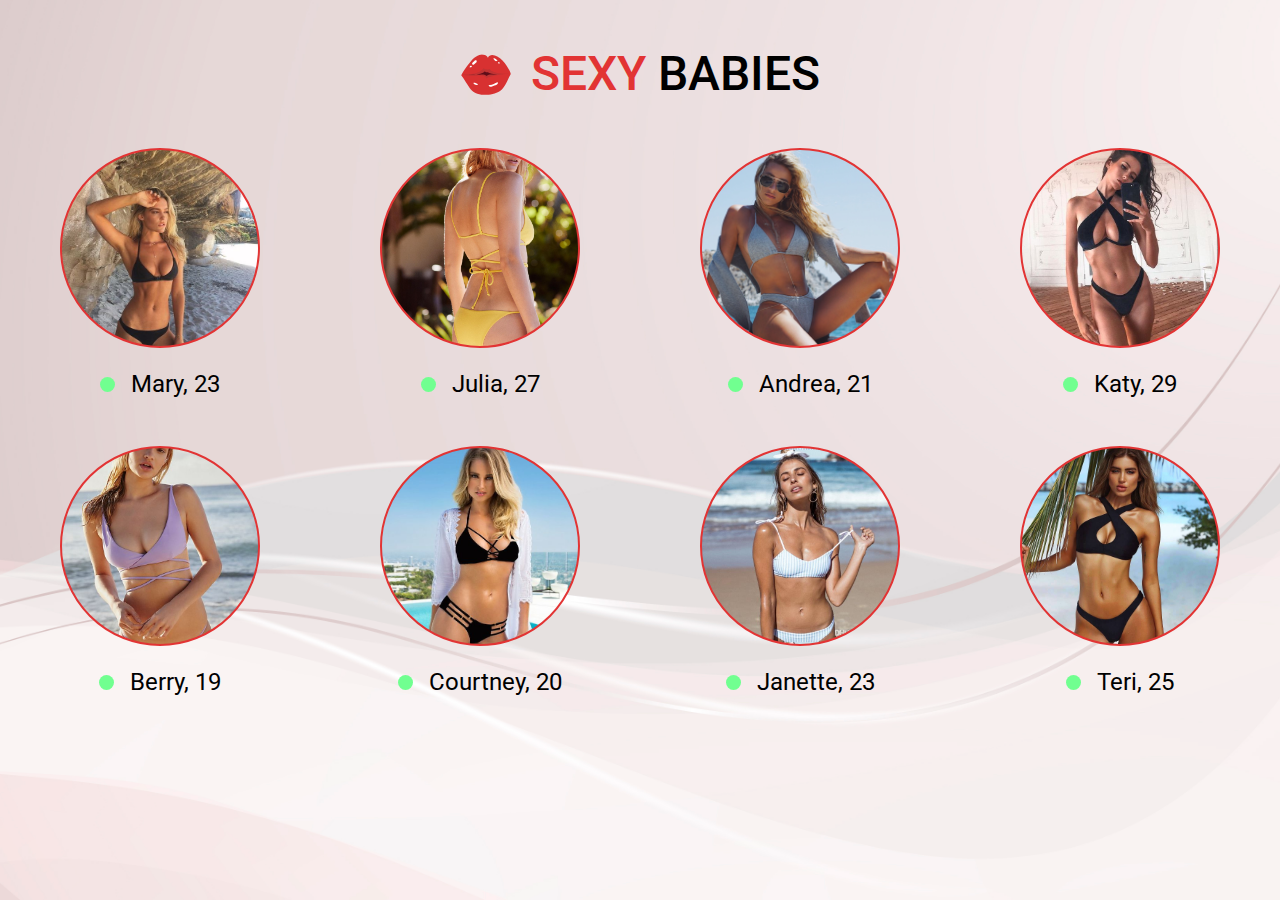
<file: SexyBabies1/index.html>
<!DOCTYPE html>
<html lang="en">
	<head>
		<title>Sexy Babies</title>
		<!-- Подключаем CSS -->
		<link rel="stylesheet" href="css/style.css" />
		<!-- Кодировка страницы -->
		<meta charset="UTF-8">
		<meta name="viewport" content="width=device-width">
		<!-- Шрифты -->
		<link href="https://fonts.googleapis.com/css2?family=Roboto:wght@400;500&display=swap" rel="stylesheet">
	</head>

	<body>
		<main class="main">
			<div class="title">
				<div class="title__img"></div>
				<h1 class="title__text"><span>sexy</span> babies</h1>
			</div>
			<div class="girls">
				<div class="girl">
					<a href="#modal" class="girl__img" style="background-image: url(img/girl1.jpg);"></a>
					<div class="girl__info">
						<div class="girl__online"></div>
						<p class="girl__name">Mary, 23</p>
					</div>
				</div>
				<div class="girl">
					<a href="#modal" class="girl__img" style="background-image: url(img/girl2.jpg);"></a>
					<div class="girl__info">
						<div class="girl__online"></div>
						<p class="girl__name">Julia, 27</p>
					</div>
				</div>
				<div class="girl">
					<a href="#modal" class="girl__img" style="background-image: url(img/girl3.jpg);"></a>
					<div class="girl__info">
						<div class="girl__online"></div>
						<p class="girl__name">Andrea, 21</p>
					</div>
				</div>
				<div class="girl">
					<a href="#modal" class="girl__img" style="background-image: url(img/girl4.jpg);"></a>
					<div class="girl__info">
						<div class="girl__online"></div>
						<p class="girl__name">Katy, 29</p>
					</div>
				</div>
				<div class="girl">
					<a href="#modal" class="girl__img" style="background-image: url(img/girl5.jpg);"></a>
					<div class="girl__info">
						<div class="girl__online"></div>
						<p class="girl__name">Berry, 19</p>
					</div>
				</div>
				<div class="girl">
					<a href="#modal" class="girl__img" style="background-image: url(img/girl6.jpg);"></a>
					<div class="girl__info">
						<div class="girl__online"></div>
						<p class="girl__name">Courtney, 20</p>
					</div>
				</div>
				<div class="girl">
					<a href="#modal" class="girl__img" style="background-image: url(img/girl7.jpg);"></a>
					<div class="girl__info">
						<div class="girl__online"></div>
						<p class="girl__name">Janette, 23</p>
					</div>
				</div>
				<div class="girl">
					<a href="#modal" class="girl__img" style="background-image: url(img/girl8.jpg);"></a>
					<div class="girl__info">
						<div class="girl__online"></div>
						<p class="girl__name">Teri, 25</p>
					</div>
				</div>
			</div>
		</main>

		<div id="modal">
			<p class="modal__title">Enter message and email</p>
			<form name="form" class="reg" action="main.php" method='post'>
				<input class="textarea" name="text" type="textarea" placeholder="MESSAGE"/> <br>
				<input class="email" name="email" type="email" placeholder="EMAIL" /> <br>
				<input class="submit" type="submit" value="SEND MESSAGE" />
			</form>
		</div>


	<script src="https://code.jquery.com/jquery-3.5.1.min.js" integrity="sha256-9/aliU8dGd2tb6OSsuzixeV4y/faTqgFtohetphbbj0=" crossorigin="anonymous"></script>
	


	</body>
</html>
</file>
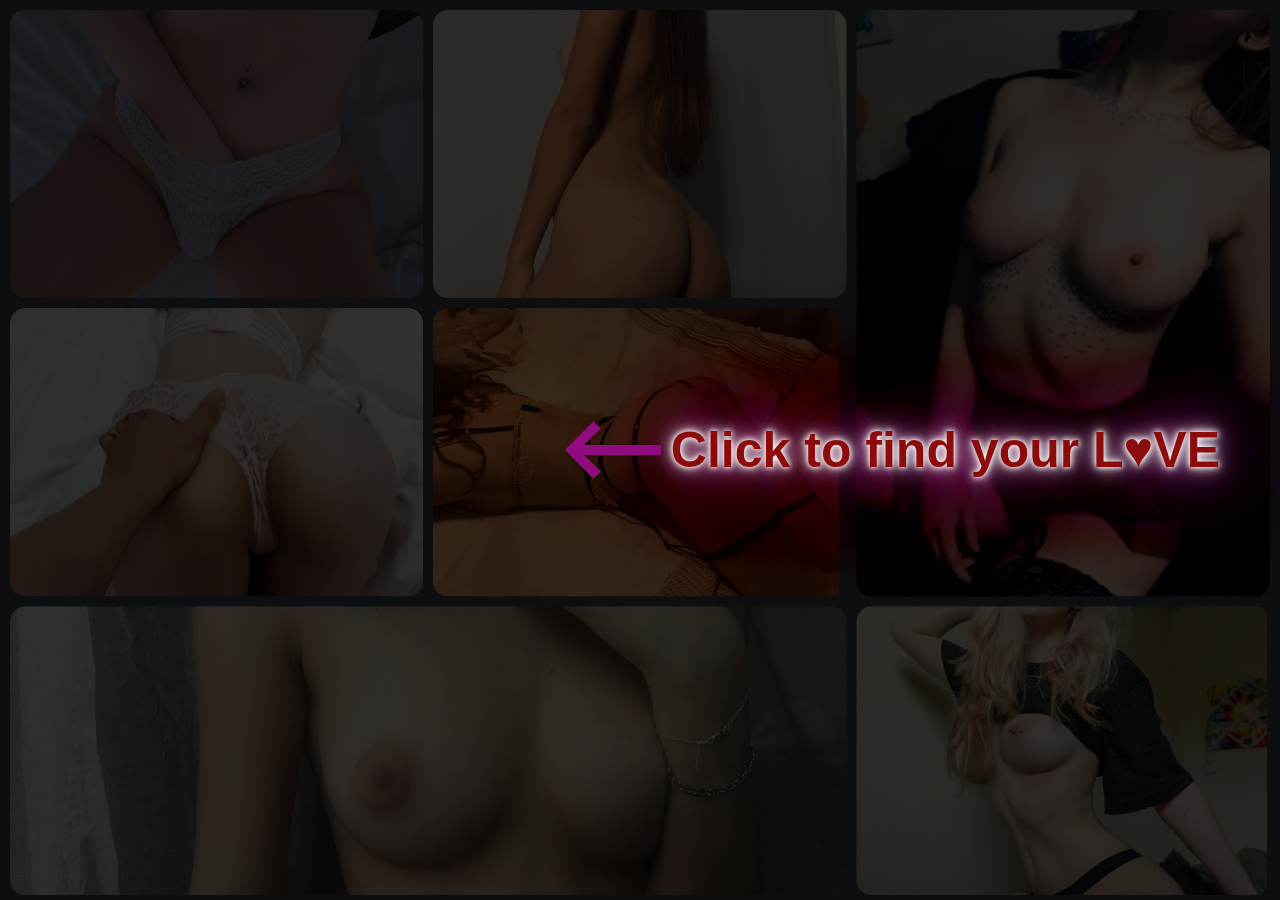
<file: SexyBabies4/index.html>
<!DOCTYPE html>
<html lang="en">
	<head>
		<title>Sexy Babies</title>
		<!-- Подключаем CSS -->
		<link rel="stylesheet" href="css/style.css" />
		<!-- Кодировка страницы -->
		<meta charset="UTF-8">
		<meta name="viewport" content="width=device-width">
	</head>

	<body>
		<div class="container">
            <div class="content__inner">
                <div class="girls">
                    <a href="#" id="myBtn1" class="btn">
                        <img class="girl" src="img/girl1.jpg" alt="">
                    </a>
                    <a href="#" id="myBtn2" class="btn">
                        <img class="girl" src="img/girl2.jpg" alt="">
                    </a>
                    <a href="#" id="myBtn3" class="btn">
                        <img class="girl" src="img/girl3.jpg" alt="">
                    </a>
                </div>
                <div class="content__body">
                    <div class="arrow">
                        <div></div>
                    </div>
                    <h1 class="content__text">
                        Click to find your L♥VE
                    </h1>
                </div>
            </div>
        </div>

    
        <div id="myModal1" class="modal">
            <div class="modal-content">
                <div class="modal-header">
                    <h2>Mary, 23</h2>
                    <span class="close1">&times;</span>
                </div>
                <div class="modal-body">
                    <div class="modal__girl">
                        <img src="img/girl1.jpg" alt="">
                    </div>
                    <form name="form" class="reg" action="main.php" method='post'>
                        <input class="textarea" name="text" type="textarea" placeholder="MESSAGE"/> <br>
                        <input class="email" name="email" type="email" placeholder="EMAIL" /> <br>
                        <input class="submit" type="submit" value="SEND MESSAGE" />
                    </form>
                </div>
            </div>
        </div> 
    
        <div id="myModal2" class="modal">
            <div class="modal-content">
                <div class="modal-header">
                    <h2>Janette, 23</h2>
                    <span class="close2">&times;</span>
                </div>
                <div class="modal-body">
                    <div class="modal__girl">
                        <img src="img/girl2.jpg" alt="">
                    </div>
                    <form name="form" class="reg" action="main.php" method='post'>
                        <input class="textarea" name="text" type="textarea" placeholder="MESSAGE"/> <br>
                        <input class="email" name="email" type="email" placeholder="EMAIL" /> <br>
                        <input class="submit" type="submit" value="SEND MESSAGE" />
                    </form>
                </div>
            </div>
        </div> 
    
        <div id="myModal3" class="modal">
            <div class="modal-content">
                <div class="modal-header">
                    <h2>Berry, 19</h2>
                    <span class="close3">&times;</span>
                </div>
                <div class="modal-body">
                    <div class="modal__girl">
                        <img src="img/girl3.jpg" alt="">
                    </div>
                    <form name="form" class="reg" action="main.php" method='post'>
                        <input class="textarea" name="text" type="textarea" placeholder="MESSAGE"/> <br>
                        <input class="email" name="email" type="email" placeholder="EMAIL" /> <br>
                        <input class="submit" type="submit" value="SEND MESSAGE" />
                    </form>
                </div>
            </div>
        </div> 

		
		<script src="js/main.js"></script>
	</body>
</html>
</file>
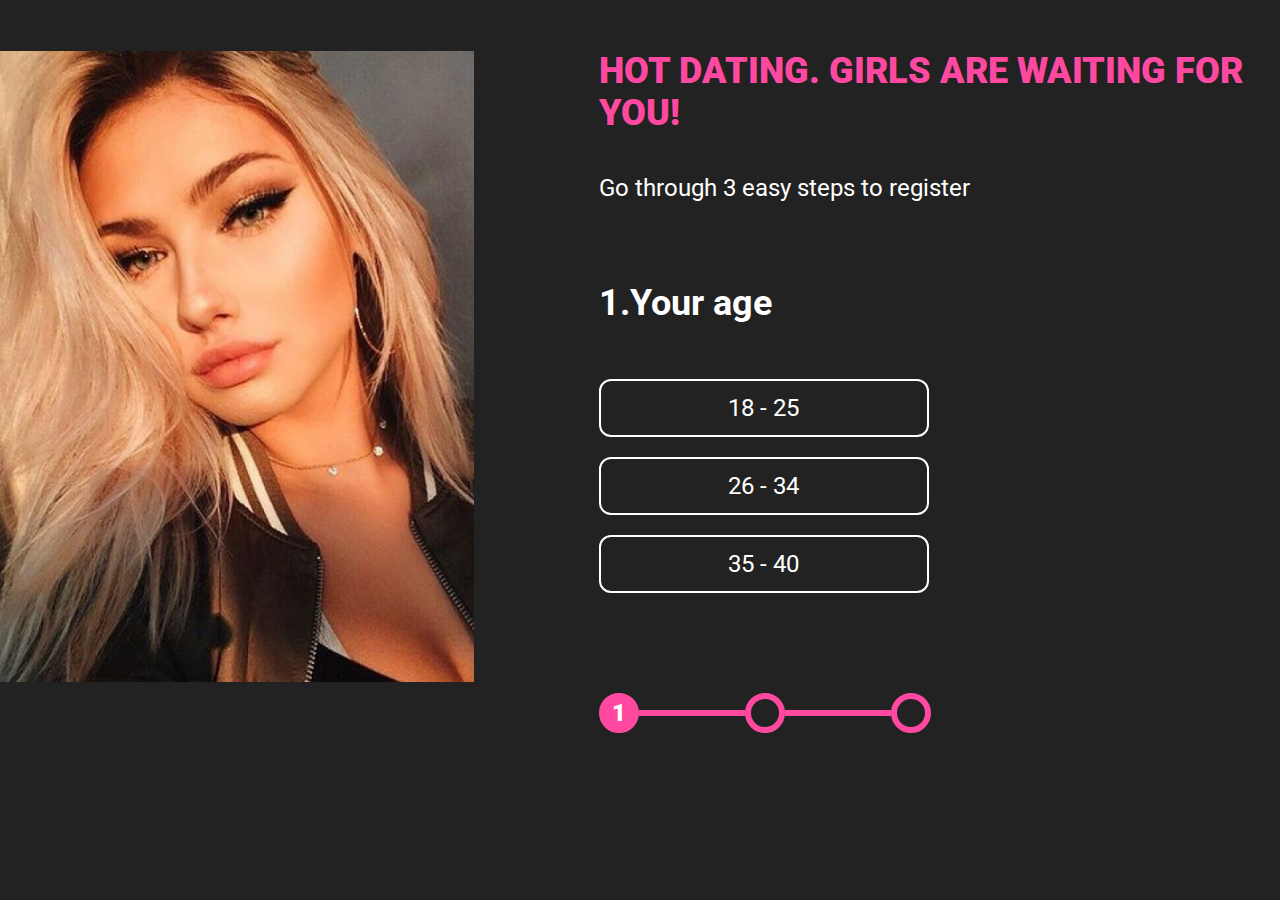
<file: SexyBabies5/index.html>
<!DOCTYPE html>
<html lang="ru">
	<head>
		<title>Sexy Babies</title>
		<!-- Подключаем CSS -->
		<link rel="stylesheet" href="css/style.css" />
		<!-- Кодировка страницы -->
		<meta charset="UTF-8">
		<meta name="viewport" content="width=device-width">
		<!-- Шрифты -->
		<link href="https://fonts.googleapis.com/css2?family=Roboto:wght@400;700&display=swap" rel="stylesheet">
	</head>

	<body>
		<div class="wrapper">
			<h1 class="title" id="t1">Hot dating. Girls are waiting for you!</h1>
			<h1 class="title" id="t2">CONGRATULATIONS! <span>YOU ARE ELIGIBLE FOR OUR SITE! YOU HAVE 128 FEMALE MEMBERS NEARBY!</span></h1>
			<div class="img">
				<img src="img/girl1.jpg" id="f1" alt="">
				<img src="img/girl2.jpg" id="f2" alt="">
				<img src="img/girl3.jpg" id="f3" alt="">
				<img src="img/girl4.jpg" id="f4" alt="">
			</div>
			<p class="subtitle" id="sub1">Go through 3 easy steps to register</p>
			<p class="subtitle" id="sub2">You must agree to our guidelines before creating your FREE PROFILE:</p>
			<div class="quiz" id="b1">
				<p class="question" id="q1">1.Your age</p>
				<p class="question" id="q2">2.Girl's age</p>
				<p class="question" id="q3">3.Body type</p>
				<div class="answers" id="a1">
					<a href="#" class="answer" id="ans1-1">18 - 25</a>
					<a href="#" class="answer" id="ans1-2">26 - 34</a>
					<a href="#" class="answer" id="ans1-3">35 - 40</a>
				</div>
				<div class="answers2" id="a2">
					<div class="answer2">
						<div class="answer-girl">							
							<a href="#" id="ans2-1">
								<img src="img/answer-girl1.jpg" alt="">
							</a>
						</div>
						<p class="girl__sub">18 - 25</p>
					</div>
					<div class="answer2">
						<div class="answer-girl">							
							<a href="#" id="ans2-2">
								<img src="img/answer-girl2.jpg" alt="">
							</a>
						</div>
						<p class="girl__sub">26 - 34</p>
					</div>
					<div class="answer2">
						<div class="answer-girl">							
							<a href="#" id="ans2-3">
								<img src="img/answer-girl3.jpg" alt="">
							</a>
						</div>
						<p class="girl__sub">35 - 40</p>
					</div>
				</div>
				<div class="answers2" id="a3">
					<div class="answer2">
						<div class="answer-girl">							
							<a href="#" id="ans3-1">
								<img src="img/type1.jpg" alt="">
							</a>
						</div>
						<p class="girl__sub">Boobs</p>
					</div>
					<div class="answer2">
						<div class="answer-girl">							
							<a href="#" id="ans3-2">
								<img src="img/type2.jpg" alt="">
							</a>
						</div>
						<p class="girl__sub">Normal</p>
					</div>
					<div class="answer2">
						<div class="answer-girl">							
							<a href="#" id="ans3-3">
								<img src="img/type3.jpg" alt="">
							</a>
						</div>
						<p class="girl__sub">Ass</p>
					</div>
				</div>
				<div class="scale" id="s1">
					<div class="dot dot-active">1</div>
					<div class="dot"></div>
					<div class="dot"></div>
				</div>
				<div class="scale" id="s2">
					<div class="dot dot-active">1</div>
					<div class="dot dot-active">2</div>
					<div class="dot"></div>
				</div>
				<div class="scale" id="s3">
					<div class="dot dot-active">1</div>
					<div class="dot dot-active">2</div>
					<div class="dot dot-active">3</div>
				</div>
			</div>
			<form name="form" class="reg" action="main.php" method='post'  id="b2">
                <input class="email" name="email" type="email" placeholder="EMAIL" /> <br>
                <input class="submit" type="submit" value="ACCEPT" />
            </form>
		</div>

	 

		
		<script src="js/main.js"></script>
	</body>
</html>
</file>
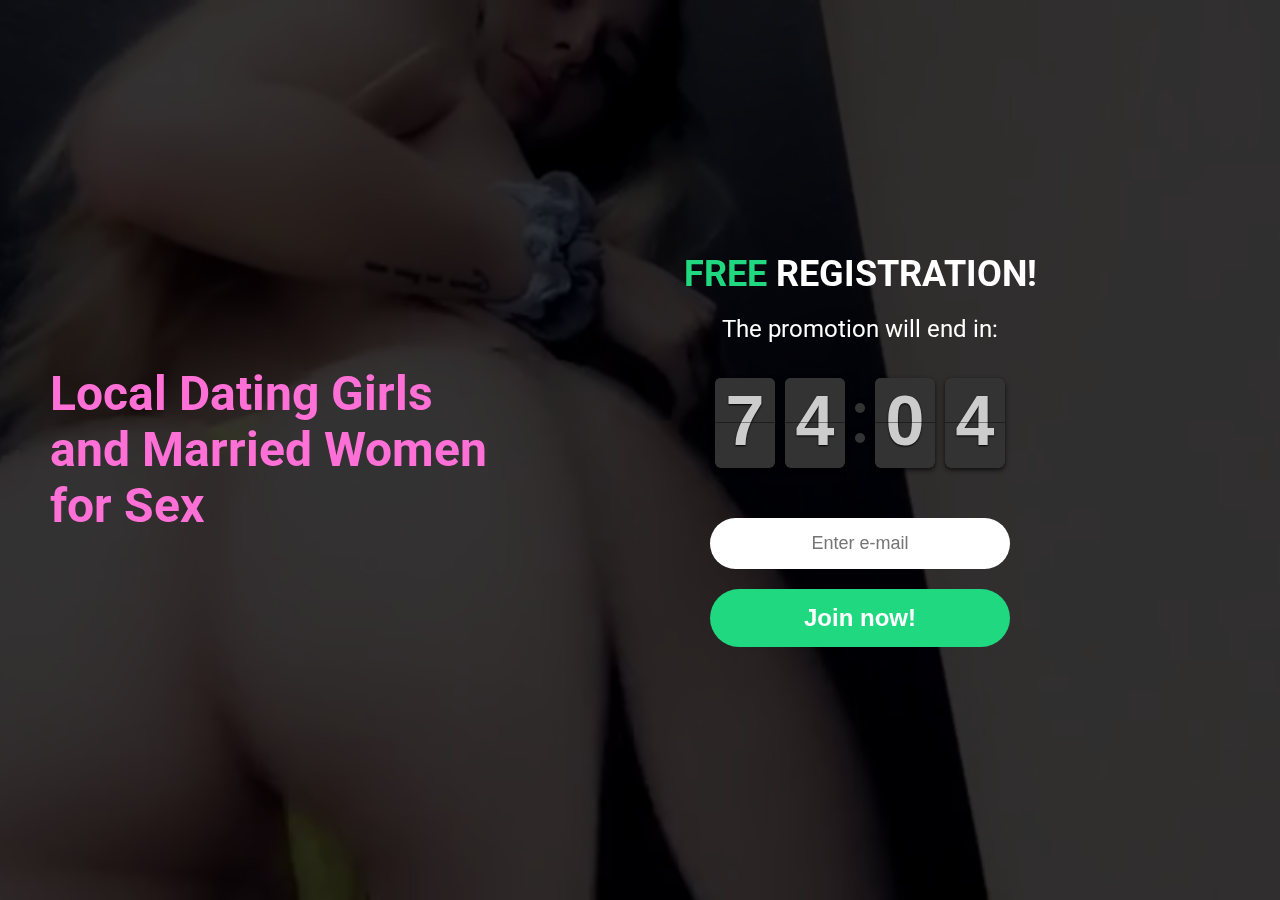
<file: SexyBabies7/index.html>
<!DOCTYPE html>
<html lang="en">
    <head>
        <title>Sexy Babies</title>
        <!-- Подключаем CSS -->
        <link rel="stylesheet" href="js/flipclock/flipclock.css" />
        <link rel="stylesheet" href="css/style.css" />
        <!-- Кодировка страницы -->
        <meta charset="UTF-8">
        <meta name="viewport" content="width=device-width">
        <!-- Шрифты -->
        <link href="https://fonts.googleapis.com/css2?family=Roboto:wght@400;500;700&display=swap" rel="stylesheet">
    </head>
<body>


    <div class="intro">
        <div class="video">
            <video class="video__media" src="img/video.mp4" autoplay muted loop></video>
        </div>

        <div class="intro__content">
            <div class="container">
                <div class="content">
                    <h1 class="title">Local Dating Girls and Married Women for Sex</h1>
                    <div class="content__form">
                        <p class="form__title"><span>Free</span> registration!</p>
                        <p class="form__subtitle">The promotion will end in:</p>
                        <div class="form__time">
                            <div class="clock"></div>
                            <!-- <div class="hour">
                                <p class="number"><span>0</span></p>
                                <p class="number"><span>5</span></p>
                            </div>
                            <div class="minute">
                                <p class="number"><span>4</span></p>
                                <p class="number"><span>8</span></p>                                
                            </div> -->
                        </div>
                        <form name="form" class="reg" action="main.php" method='post'>
                            <input class="email" name="email" type="email" placeholder="Enter e-mail" /> <br>
                            <input class="submit" type="submit" value="Join now!" />
                        </form>
                    </div>
                </div>
            </div>
        </div>
    </div>


    <script src="https://code.jquery.com/jquery-3.5.1.min.js" integrity="sha256-9/aliU8dGd2tb6OSsuzixeV4y/faTqgFtohetphbbj0=" crossorigin="anonymous"></script>
    <script src="js/flipclock/flipclock.js"></script>
    <script type="text/javascript">
        var clock;
        
        $(document).ready(function() {

            clock = $('.clock').FlipClock(4444, {
                clockFace: 'MinuteCounter',
                countdown: true,
                callbacks: {
                    stop: function() {
                        $('.message').html('The clock has stopped!');
                    }
                }
            });

        });
        
    </script>
</body>
</html>
</file>
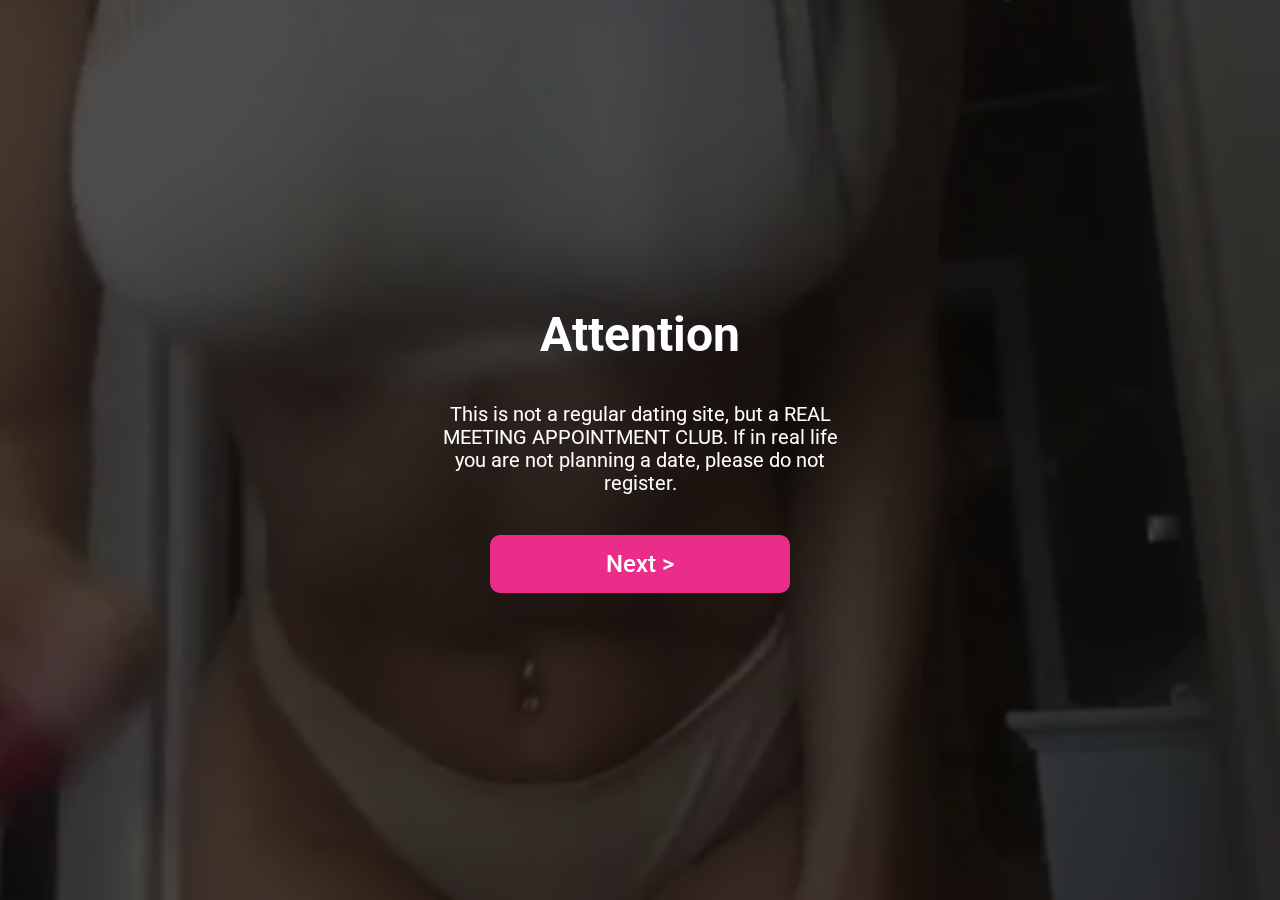
<file: SexyBabies8/index.html>
<!DOCTYPE html>
<html lang="en">
	<head>
		<title>Sexy Babies</title>
		<!-- Подключаем CSS -->
		<link rel="stylesheet" href="css/style.css" />
		<!-- Кодировка страницы -->
		<meta charset="UTF-8">
		<meta name="viewport" content="width=device-width">
        <!-- Шрифты -->
        <link href="https://fonts.googleapis.com/css2?family=Roboto:wght@400;500;700&display=swap" rel="stylesheet">
	</head>

	<body>
		<div class="intro">
	        <div class="video">
	            <video class="video__media" src="img/video.mp4" autoplay muted loop></video>
	        </div>

	        <div class="content">
	            <div class="container">
	            	<div class="window__1" id="window__1">
		            	<p class="w1__title">Attention</p>
		            	<p class="subtitle">This is not a regular dating site, but a REAL MEETING APPOINTMENT CLUB. If in real life you are not planning a date, please do not register.</p>
		            	<button class="button" id="w1__button">Next ></button>
		            </div>

		            <div class="window__2" id="window__2">
		            	<div class="w2__frame">
		            		<p class="w2__title">They want sex now!</p>
	            			<div class="w2__girls">
	            				<div class="w2__girl">
	            					<img src="img/w2__girl-1.png" alt="">
	            				</div>
	            				<div class="w2__girl">
	            					<img src="img/w2__girl-2.png" alt="">
	            				</div>
	            				<div class="w2__girl">
	            					<img src="img/w2__girl-3.png" alt="">
	            				</div>
	            				<div class="w2__girl">
	            					<img src="img/w2__girl-4.png" alt="">
	            				</div>
	            				<div class="w2__girl">
	            					<img src="img/w2__girl-5.png" alt="">
	            				</div>
	            			</div>	            		
		            	</div>
		            	<p class="subtitle">Many of our members are only looking for quick sex without any commitment. Are you satisfied with this?</p>
		            	<button class="button" id="w2__button">Next ></button>
		            </div>

		            <div class="window__3" id="window__3">
		            	<h1 class="title">What kind of girls do you like?</h1>
		            	<div class="girl__cards">
		            		<div class="girl__card">
		            			<input type="radio" name="radio">
			            		<div class="girl__info">
			            			<img src="img/w3__girl-1.jpg" alt="">
			            			<p class="girl_disc">Slim</p>
			            		</div>
		            		</div>
		            		<div class="girl__card">
		            			<input type="radio" name="radio">
			            		<div class="girl__info">
			            			<img src="img/w3__girl-2.jpg" alt="">
			            			<p class="girl_disc">Normal</p>
			            		</div>
		            		</div>
		            		<div class="girl__card">
		            			<input type="radio" name="radio">
			            		<div class="girl__info">
			            			<img src="img/w3__girl-3.jpg" alt="">
			            			<p class="girl_disc">Plump</p>
			            		</div>
		            		</div>
		            		<div class="girl__card">
		            			<input type="radio" name="radio">
			            		<div class="girl__info">
			            			<img src="img/w3__girl-4.jpg" alt="">
			            			<p class="girl_disc">Big ass</p>
			            		</div>
		            		</div>
		            		<div class="girl__card">
		            			<input type="radio" name="radio">
			            		<div class="girl__info">
			            			<img src="img/w3__girl-5.jpg" alt="">
			            			<p class="girl_disc">Big boobs</p>
			            		</div>
		            		</div>
		            	</div>		            	
		            	<button class="button" id="w3__button">Next ></button>
		            </div>	

		            <div class="window__4" id="window__4">
		            	<h1 class="title">What age do you prefer?</h1>
		            	<div class="girl__cards">
		            		<div class="girl__card">
		            			<input type="radio" name="radio">
			            		<div class="girl__info">
			            			<img src="img/w4__girl-1.jpg" alt="">
			            			<p class="girl_disc">18-26</p>
			            		</div>
		            		</div>
		            		<div class="girl__card">
		            			<input type="radio" name="radio">
			            		<div class="girl__info">
			            			<img src="img/w4__girl-2.jpg" alt="">
			            			<p class="girl_disc">26-35</p>
			            		</div>
		            		</div>
		            		<div class="girl__card">
		            			<input type="radio" name="radio">
			            		<div class="girl__info">
			            			<img src="img/w4__girl-3.jpg" alt="">
			            			<p class="girl_disc">36-45</p>
			            		</div>
		            		</div>
		            		<div class="girl__card">
		            			<input type="radio" name="radio">
			            		<div class="girl__info">
			            			<img src="img/w4__girl-4.jpg" alt="">
			            			<p class="girl_disc">46-55</p>
			            		</div>
		            		</div>
		            		<div class="girl__card">
		            			<input type="radio" name="radio">
			            		<div class="girl__info">
			            			<img src="img/w4__girl-5.jpg" alt="">
			            			<p class="girl_disc">55+</p>
			            		</div>
		            		</div>
		            	</div>		            	
		            	<button class="button" id="w4__button">Next ></button>
		            </div>	

		            <div class="window__5" id="window__5">
		            	<p class="w5__title">Registration in 10 seconds</p>
		            	<p class="w5__subtitle">Attention! Enter your real data. Nobody will see them. We do not disclose your identity and you remain completely anonymous!</p>
		            	<form name="form" class="reg" action="main.php" method='post'>
                            <input class="name" name="name" type="name" placeholder="Your name" /> <br>
                            <input class="email" name="email" type="email" placeholder="Enter e-mail" /> <br>
                            <input class="submit" type="submit" value="Register" />
                        </form>
		            </div>
	            </div>
	        </div>
	    </div>

	 

		<script src="js/main.js"></script>
	</body>
</html>
</file>
<file: SexyBabies1/css/style.css>
/*Обнуление*/
*{padding: 0;margin: 0;border: 0;}
*,*:before,*:after{-moz-box-sizing: border-box;-webkit-box-sizing: border-box;box-sizing: border-box;}
:focus,:active{outline: none;}
a:focus,a:active{outline: none;}
nav,footer,header,aside{display: block;}
html,body{height:100%;width:100%;font-size:100%;line-height:1;font-size:14px;-ms-text-size-adjust:100%;-moz-text-size-adjust:100%;-webkit-text-size-adjust:100%;}
input,button,textarea{font-family:inherit;}
input::-ms-clear{display: none;}
button{cursor: pointer;}
button::-moz-focus-inner{padding:0;border:0;}
a,a:visited{text-decoration: none;}
a:hover{text-decoration: none;}
ul li{list-style: none;}
img{vertical-align: top;}
h1,h2,h3,h4,h5,h6{font-size:inherit;font-weight: inherit;}
/*--------------------*/

html,body{
	height: 100%;
	font-family: 'Roboto', sans-serif;
	font-style: normal;
	font-weight: normal;
	color: #000;
}

/*Базовые*/
.wrapper{}
.container{
	max-width: 1180px;
	margin: 0 auto;
	padding: 0 10px;
}

/*Основные*/

@media (max-width: 1199.98px){
	.container {
		max-width: 1140px;
	}
}

@media (max-width: 991.98px) {
	.container {
		max-width: 960px;
	}
}

@media (max-width: 767.98px){
	.container {
		max-width: 750px;	
	}
}

@media (max-width: 575.98px){
	.container {
		max-width: 540px;
		margin: auto;
		padding: 0 10px;
	}
}


/*MAIN*/

.main {
	background: url(../img/bg.jpg);
	background-size: cover;
	height: 100%;
}
.title {
	padding: 50px;
	display: flex;
	align-items: center;
	justify-content: center;
}
.title__img{
	width: 50px;
	height: 41px;
	background: url(../img/title.svg) no-repeat;
	background-size: 100%;
	margin-right: 20px;
}
.title__text {
	font-weight: 500;
	font-size: 48px;
	text-transform: uppercase;
}
.title__text span{
	color: #E23434;	
}


.girls {
	display: flex;
	flex-wrap: wrap;
	align-items: center;
	justify-content: space-evenly;
	text-align: center;
}
.girl {
	width: 25%;
	margin-bottom: 50px;
}
.girl__img{
	margin: 0 auto;
	cursor: pointer;
	width: 200px;
	height: 200px;
	border-radius: 50%;
	border: 2px solid #E23434;
	background-position: center center;
	background-size: 100%;
}
.girl__info{
	margin-top: 24px;
	display: flex;
	align-items: center;
	justify-content: center;
}
.girl__online {
	width: 15px;
	height: 15px;
	border-radius: 50%;
	background: #71FF90;
}
.girl__name {
	padding-left: 16px;
	font-size: 24px;
}

.girl__img { 
	display: block; 
	position: relative; 
}

.girl__img:after { 
	padding-left: 80px;
	content: 'Chat'; 
	position: absolute; 
	color: #fff;
	top: 50%; 
	left: 50%; 
	transform: translate(-67%,-50%);
	opacity: 0; 
	font-size: 24px;
	transition: 1s;
	background: url(../img/chat.svg) no-repeat;
	background-position: center center;
	background-size: 24px;
}

.girl__img:before { 
	content: ''; 
	position: absolute; 
	top: -2px; 
	left: -2px; 
	right: -2px; 
	bottom: -2px; 
	border-radius: 50%;
	background: rgba(0,0,0,.4);  
	opacity: 0; 
	transition: 1s;
}

.girl__img:hover:before,
.girl__img:hover:after { 
	opacity: 1; 
	transition: 1s;
}


#modal{
	display: none;
	transition: 3s;
	position: absolute;
	top: 50%;
	left: 50%;
	transform: translate(-50%,-50%);
	padding: 50px;
	width: 600px;
	background: #FFFFFF;
	box-shadow: 0 0 20px rgba(0, 0, 0, 0.15);
	border-radius: 10px;
	text-align: center;
}
#modal:target {
	display: block;
}
.modal__title {
	font-weight: 500;
	font-size: 24px;
	text-transform: uppercase;
}
.reg {}
.reg input{
	font-size: 20px;
	border-radius: 3px;
	width: 100%;
	text-align: center;
	border: 1px solid #A1A1A1;
}
.textarea {
	padding: 10px 20px 50px; 
	margin-top: 50px;
	padding-bottom: 50px;
}
.email {
	padding: 10px 20px; 
	margin-top: 25px; 
}
.submit {
	padding: 10px 20px 10px 50px; 
	margin-top: 5vh;
	background: #E23434;
	border-radius: 2px;
	width: 100%;
	font-weight: 500;
	font-size: 24px;
	color: #FFFFFF;
	cursor: pointer;
	background-image: url(../img/mail.svg);
	background-repeat: no-repeat;
	background-position: top 50% left 28%;
	background-size: 32px;
}



@media (max-width: 1199.98px){
	
}

@media (max-width: 991.98px) {
	
	.girl__img{
		width: 150px;
		height: 150px;
	}
}

@media (max-width: 767.98px){
	.girl {
		width: 33%;
	}
	#modal{
		width: 500px;
	}
}

@media (max-width: 540.98px){
	.girl {
		width: 50%;
	}
	#modal{
		width: 300px;
	}
	.modal__title {
	    font-size: 15px;
	}
	.reg input {
	    font-size: 14px;
	}
	.textarea {
	    padding: 10px 20px 50px;
	    margin-top: 20px;
	}
	.submit {
	    background-position: top 50% left 20%;
	    background-size: 20px;
	}
}
</file>
<file: SexyBabies4/css/style.css>
/*Обнуление*/
*{padding: 0;margin: 0;border: 0;}
*,*:before,*:after{-moz-box-sizing: border-box;-webkit-box-sizing: border-box;box-sizing: border-box;}
:focus,:active{outline: none;}
a:focus,a:active{outline: none;}
nav,footer,header,aside{display: block;}
html,body{height:100%;width:100%;font-size:100%;line-height:1;font-size:14px;-ms-text-size-adjust:100%;-moz-text-size-adjust:100%;-webkit-text-size-adjust:100%;}
input,button,textarea{font-family:inherit;}
input::-ms-clear{display: none;}
button{cursor: pointer;}
button::-moz-focus-inner{padding:0;border:0;}
a,a:visited{text-decoration: none;}
a:hover{text-decoration: none;}
ul li{list-style: none;}
img{vertical-align: top;}
h1,h2,h3,h4,h5,h6{font-size:inherit;font-weight: inherit;}
/*--------------------*/

html,body{
	height: 100%;
	font-family: Arial, "Helvetica Neue", Helvetica, sans-serif;
    background-image: url(../img/bg.jpg);
    background-size: 100%;
}
body:after {
    content: "";
    display: block;
    width: 100%;
    height: 100%;
    background-color: rgba(0, 0, 0, .8);
    position: absolute;
    top: 0;
    left: 0;
}

/*Базовые*/

.container{
	max-width: 1180px;
	margin: 0 auto;
	padding: 0 10px;    
}


/*Основные*/



.content__inner {
    height: 100vh;
    display: flex;
    justify-content: space-between;
    align-items: center;
}
.girls {
    width: 40%;
}
.btn {}
.girl {}
.content__body {
    display: flex;
    align-items: center;
    z-index: 2;
}
.arrow {
    position: relative;
    width: 80px;
    height: 50px;
    margin: 20px;
    animation: arrow 1s linear infinite;
}
.arrow div {
    position: relative;
    top: 20px;
    width: 90px;
    height: 10px;
    background-color: #900c7f;
    box-shadow: 0 3px 5px rgba(0, 0, 0, .2);
    left:0;
    display: block;
}
.arrow div::after {
    content: '';
    position: absolute;
    width: 40px;
    height: 10px;
    top: -11px;
    left: -8px;
    background-color: #900c7f;
    transform: rotate(-45deg);
}
.arrow div::before {
    content: '';
    position: absolute;
    width: 40px;
    height: 10px;
    top: 11px;
    left: -8px;
    background-color: #900c7f;
    box-shadow: 0 3px 5px rgba(0, 0, 0, .2);
    transform: rotate(45deg);
}
@keyframes arrow {
    0% {
        right:0;
    }
    50% {
        right:10px;
    }
    100% {
        right:0;
    }
}
.content__text {
    font-size: 50px;
    font-weight: bold;
    color: #8c0b0b;
    text-shadow: 0 0 5px #ffffff,
                0 0 10px #ffffff,
                0 0 20px #ffffff,
                0 0 40px #900c7f,
                0 0 80px #900c7f,
                0 0 90px #900c7f,
                0 0 100px #900c7f,
                0 0 150px #900c7f;
}

.girls { 
    position:relative; 
}
.btn { 
    position: absolute;
    top: 0;
    left: 0;
    transform: translate(0, -50%);
    opacity:0; 
    animation-name: fade; 
    animation-duration: 1.2s; 
    animation-iteration-count: infinite; 
}
.girls a:nth-child(1) { 
    animation-delay: 0s;  
}
.girls a:nth-child(2) { 
    animation-delay: 0.4s;  
}
.girls a:nth-child(3) { 
    animation-delay: 0.8s;  
}
.girl{
    width: 100%;
}
@keyframes fade {
  0%   { opacity: 0; }
  11.11%   { opacity: 1; z-index: 4;}
  33.33%  { opacity: 1; z-index: 4;}
  44.44%  { opacity: 0; }
  100% { opacity: 0; }
}


/*MODAL*/
@keyframes animatetop {
    from {top: -300px; opacity: 0}
    to {top: 0; opacity: 1}
}
.modal {
    display: none;
    position: fixed;
    z-index: 5;
    left: 0;
    top: 0;
    width: 100%;
    height: 100%;
    overflow: auto;
    background-color: rgb(0,0,0);
    background-color: rgba(0,0,0,0.4);
}
.modal-content {
    position: relative;
    background-color: #fefefe;
    margin: 20px auto;
    padding: 0;
    max-width: 800px;
    animation-name: animatetop;
    animation-duration: 0.4s
}
.modal-header {
    padding: 2px 16px;
    background-color: #920b91;
    color: white;
    display: flex;
    align-items: center;
    justify-content: space-between;
}
.close1,.close2,.close3 {
    color: #aaa;
    font-size: 28px;
    font-weight: bold;
}
.close1:hover,
.close1:focus,
.close2:hover,
.close2:focus,
.close3:hover,
.close3:focus {
    color: black;
    text-decoration: none;
    cursor: pointer;
}
.modal-body {
    display: flex;
    justify-content: space-around;
    align-items: center;
}
.modal__girl{
    padding: 10px;
    width: 40%;
}
.modal__girl img{
    width: 100%;
    border-radius: 18px;
    -moz-border-radius: 18px;
    -webkit-border-radius: 18px;
}



/*FORM*/
.reg {
    width:300px;
}
.reg input{
    margin:10px 0;
    border-radius: 18px;
    -moz-border-radius: 18px;
    -webkit-border-radius: 18px;
    margin:0;
    width:100%;
    padding: 8px 10px;
    font-size:16px;
    color:#f3d6ef;
    border:solid 1px #6b0961;
    text-shadow: 1px 1px 0 #000;     
    box-shadow: inset 1px 1px 3px 0 #000;
    -moz-box-shadow: inset 1px 1px 3px 0 #000;
    -webkit-box-shadow: inset 1px 1px 3px 0 #000;     
    background:-moz-linear-gradient(0% 100% 90deg,#bb7dbf, #a850af);
    background:-webkit-gradient(linear, 0% 0%, 0% 100%, from(#a850af), to(#bb7dbf));
    margin: 5px 0;
}
.textarea {
    height: 100px;
}
.email {}
.submit {
    font-weight:bold;
}


@media (max-width: 1199.98px){
    .container {
        max-width: 1140px;
    }
}

@media (max-width: 991.98px) {
    .container {
        max-width: 960px;
    }
    .modal-content {
        max-width: 600px;
    }
}

@media (max-width: 767.98px){
    .container {
        max-width: 750px;   
    }
    .content__text {
        font-size: 30px;
    }
    .modal-content {
        max-width: 400px;
    }
    .reg input{
        width:95%;
    }
}

@media (max-width: 575.98px){
    .container {
        max-width: 540px;
        margin: auto;
        padding: 0 10px;
    }
    .content__inner{
        flex-direction: column;
        justify-content: center;
    }
    .girls {
        width: 60%;
    }
    .content__body{
        position: absolute;
        bottom: 10px;
    }
    .arrow{
        display: none;
    }
    .content__text {
        font-size: 26px;
    }
}
</file>
<file: SexyBabies5/css/style.css>
/*Обнуление*/
*{padding: 0;margin: 0;border: 0;}
*,*:before,*:after{-moz-box-sizing: border-box;-webkit-box-sizing: border-box;box-sizing: border-box;}
:focus,:active{outline: none;}
a:focus,a:active{outline: none;}
nav,footer,header,aside{display: block;}
html,body{height:100%;width:100%;font-size:100%;line-height:1;font-size:14px;-ms-text-size-adjust:100%;-moz-text-size-adjust:100%;-webkit-text-size-adjust:100%;}
input,button,textarea{font-family:inherit;}
input::-ms-clear{display: none;}
button{cursor: pointer;}
button::-moz-focus-inner{padding:0;border:0;}
a,a:visited{text-decoration: none;}
a:hover{text-decoration: none;}
ul li{list-style: none;}
img{vertical-align: top;}
h1,h2,h3,h4,h5,h6{font-size:inherit;font-weight: inherit;}
/*--------------------*/

html,body{
	height: 100%;
	font-family: 'Roboto', sans-serif;
	font-style: normal;
	font-weight: normal;
	color: #FFFFFF;
	background: #222;
	height: 100vh;
}

/*Базовые*/



/*Основные*/
@media (max-width: 1199.98px){
	.container {
		max-width: 1140px;
	}
}

@media (max-width: 991.98px) {
	.container {
		max-width: 960px;
	}
}

@media (max-width: 767.98px){
	.container {
		max-width: 750px;	
	}
}

@media (max-width: 575.98px){
	.container {
		max-width: 540px;
		margin: auto;
		padding: 0 10px;
	}
}


/*--------------*/
.wrapper {
	display: grid;
	grid-template-columns: 37% auto;
	align-items: center;
}
.img{
	grid-column-start: 1; 
	grid-column-end: 2;
	grid-row-start: 1;
	grid-row-end: 4;
}
.img img{
	width: 100%;
}
.title,.subtitle,.quiz{
	margin-left: 125px;
}
.title {
	margin-top: 50px;
	font-weight: 900;
	font-size: 36px;
	line-height: 42px;
	text-transform: uppercase;
	color: #FF49A1;
	margin-bottom: 40px;
}
.subtitle {
	font-size: 24px;
	line-height: 28px;
	margin-bottom: 80px;
}
.quiz {}
.question {
	font-weight: bold;
	font-size: 36px;
	line-height: 42px;
	margin-bottom: 55px;
}
.answers {
	display: flex;
	flex-direction: column;
	margin-bottom: 80px;
	text-align: center;
}
.answer {
	max-width: 330px;
	padding: 13px 117px;
	border: 2px solid #FFFFFF;
	background: none;
	color: #fff;
	border-radius: 12px;
	font-size: 24px;
	line-height: 28px;
	margin-bottom: 20px;
}
.answer:hover {
	background: #FF49A1;
	border: none;
}
.scale {
	display: flex;
}
.dot {
	position: relative;
	width: 40px;
	height: 40px;
	border: 6px solid #FF49A1;
	border-radius: 50%;
}
.dot-active {
	font-weight: 900;
	font-size: 24px;
	line-height: 28px;
	background: #FF49A1;
	text-align: center;
}
.dot:not(:last-child) {
	margin-right: 106px;
}
.dot:not(:last-child):after {
	content: '';
	position: absolute;
	top: 50%;
	left: 34px;
	transform: translate(0, -50%);
	height: 6px;
	width: 106px;
	background: #FF49A1;
}



@media (max-width: 1199.98px){

}

@media (max-width: 991.98px) {	
	.title{
		grid-column-start: 1; 
		grid-column-end: 3;
		grid-row-start: 1;
		grid-row-end: 2;
	}
	.img{
		grid-column-start: 1; 
		grid-column-end: 2;
		grid-row-start: 2;
		grid-row-end: 4;
	}
}

@media (max-width: 767.98px){
	.wrapper{
		grid-template-columns: auto;
		justify-items: center;
	}
	.title,.img{
		grid-column-start: auto; 
		grid-column-end: auto;
		grid-row-start: auto;
		grid-row-end: auto;
	}
	.title,.subtitle,.quiz{
		margin-left: 0;
	}
	.title{
		font-size: 30px;
    	line-height: 35px;
    	text-align: center;
	}
	.img{
		max-width: 350px;
		margin-bottom: 30px;
	}
	.subtitle{
		margin-bottom: 30px;
		font-size: 18px;
		line-height: 21px;
	}
	.answers{
		margin: 30px 0;
	}
	.question {
	    font-size: 24px;
	    line-height: 28px;
	    max-width: 320px;
	    margin: auto;
	    margin-bottom: 55px;
	}
	.scale{
		max-width: 340px;
	    margin: auto;
		margin-bottom: 90px;
	}
}

@media (max-width: 575.98px){
	.wrapper{
		padding: 0 10px;
	}
	.img{
		max-width: 300px;
	}
	.answer {
	    max-width: 300px;
	    padding: 13px 110px;
	}
	.dot:not(:last-child) {
	    margin-right: 90px;
	}
	.dot:not(:last-child):after {
	    width: 90px;
	}
}



/*STEP 2*/

.answers2{
	display: flex;
	justify-content: start;
	margin-bottom: 80px;
}
.answer2 {}
.answer2:not(:last-child) {
	margin-right: 60px;
}
.answer-girl {
	width: 145px;
	height: 145px;
	border-radius: 50%;
	overflow: hidden;
	margin-bottom: 25px;
}
.answer-girl img{
	width: 100%;
}
.answer-girl:hover {
	border: 7px solid #FF49A1;
}
.girl__sub {
	font-size: 24px;
	line-height: 28px;
	text-align: center;
}


@media (max-width: 1199.98px){
	
}

@media (max-width: 991.98px) {
	
}

@media (max-width: 767.98px){
	
}

@media (max-width: 575.98px){
	.answer2:not(:last-child) {	
		margin-right: 30px;
	}
	.answer-girl {
		width: 80px;
		height: 80px;
	}
}


/*STEP 4*/
.title span{
	color: #fff;
}
.reg {
	margin-left: 125px;
	display: flex;
}
.email {
	padding: 14px 50px;
	font-size: 24px;
	line-height: 28px;
	color: #B0B0B0;
	background: #FFFFFF;
	border-radius: 30px;
	margin-right: 30px;
}
.submit {
	padding: 14px 60px;
	font-size: 24px;
	line-height: 28px;
	color: #FFFFFF;
	background: #FF49A1;
	border-radius: 30px;
	cursor: pointer;
}

@media (max-width: 1199.98px){
	
}

@media (max-width: 991.98px) {
	.reg {
		flex-direction: column;
	}
	.email,.submit{
		max-width: 320px;
	}
}

@media (max-width: 767.98px){
	.reg {
		margin-left: 0;
	}
	.email, .submit {
	    width: 270px;
	    margin: auto;
	}
}

@media (max-width: 575.98px){
	
}


#f2,#f3,#f4{
	display: none;
}
#q2,#q3{
	display: none;
}
#a2,#a3{
	display: none;
}
#s2,#s3{
	display: none;
}
#t2{
	display: none;
}
#sub2{
	display: none;
}
#b2{
	display: none;
}
</file>
<file: SexyBabies7/css/style.css>
* {
    box-sizing: border-box;
}
body {
    margin: 0;
    font-family: 'Roboto', sans-serif;
    color: #ffffff;
}
.container {
    width: 100%;
    max-width: 1200px;
    padding: 0 10px;
    margin: 0 auto;
}


.intro {
    height: 100vh;
    overflow: hidden;
    position: relative;
    background: url("../img/cover.jpg") center no-repeat;
    background-size: cover;
}
.intro:after {
    content: "";
    display: block;
    width: 100%;
    height: 100%;
    background-color: rgba(0, 0, 0, .8);
    position: absolute;
    top: 0;
    left: 0;
    z-index: 2;
}
.video {
    position: relative;
    z-index: 1;
    height: 100%;   
}
.video__media {
    height: 100%;
    width: 100%;
    transition-duration: 0ms;
    object-fit: cover;
}

/**/
.intro__content {
    display: flex;
    flex-direction: column;
    justify-content: center;
    width: 100%;
    height: 100%;
    position: absolute;
    top: 0;
    left: 0;
    z-index: 3;
}
.content {
    display: flex;
    justify-content: space-between;
    align-items: center;
}
.title {
    max-width: 440px;
    font-weight: bold;
    font-size: 48px;
    line-height: 56px;
    color: #FE70D6;
}
.content__form {
    width: 100%;
    text-align: center;
}
.form__title {
    margin: 0;
    font-weight: bold;
    font-size: 36px;
    line-height: 42px;
    text-transform: uppercase;
    margin-bottom: 20px;
}
.form__title span{
    color: #1FD87F;
}
.form__subtitle {
    margin: 0;
    font-size: 24px;
    line-height: 28px;
    color: #FFFFFF;
    margin-bottom: 30px;
}
.form__time {
    margin: 0;
    display: flex;
    align-items: center;
    justify-content: center;
    margin-bottom: 45px;
}
/*TIMER*/
.flip-clock-wrapper {
    width: 300px;
    margin: 0;
}
.flip-clock-divider.minutes{
    display: none;
}
.flip-clock-divider .flip-clock-label{
    display: none;
}



/**/
.hour {    
    position: relative;
    display: flex;
    align-items: center;
    justify-content: center;
    margin-right: 40px;
}
.hour:after {    
    content: ":";
    display: block;
    position: absolute;
    top: 46%;
    transform: translate(0, -50%);
    right: -27px;
    z-index: 2;
    font-size: 60px;
    line-height: 59px;
    color: #1D1E21;
}
.minute {    
    display: flex;
    align-items: center;
    justify-content: center;
}
.number {
    position: relative;
    margin: 0;
    padding: 15px;
    font-size: 50px;
    line-height: 59px;
    color: #1D1E21;
    background: #F0F0F0;
    border-radius: 10px;
    z-index: 1;
}
.number:first-child{    
    margin-right: 5px;
}
.number span:after {    
    content: "";
    display: block;
    position: absolute;
    width: 100%;
    height: 2px;
    top: 50%;
    transform: translate(0, -50%);
    left: 0;
    z-index: -1;
    background: #C8C5C5;
}
.reg {}
.email {
    text-align: center;
    padding: 15px;
    width: 300px;
    font-size: 18px;
    line-height: 21px;
    color: #000000;
    background: #FFFFFF;
    border-radius: 50px;
    margin-bottom: 20px;
    border: none;
    outline: none;
}
.submit {
    padding: 15px;
    width: 300px;
    font-weight: bold;
    font-size: 24px;
    line-height: 28px;
    background: #1FD87F;
    border-radius: 50px;
    cursor: pointer;
    border: none;
    outline: none;
    color: #ffffff;
}

@media (max-width: 1199.98px){
    .container {
        max-width: 1140px;
    }
}

@media (max-width: 991.98px) {
    .container {
        max-width: 960px;
    }
    .title {
        max-width: 375px;
    }
}

@media (max-width: 767.98px){
    .container {
        max-width: 750px;   
    }
    .content{
        flex-direction: column;
        text-align: center;
    }
    .title{
        max-width: 90%;
        font-size: 40px;
        line-height: 40px;
        margin-bottom: 80px;
    }
}

@media (max-width: 575.98px){
    .container {
        max-width: 540px;
        margin: 0 auto;
        padding: 0 10px;
    }
    .intro:after {
	    background-color: rgba(0, 0, 0, .5);
	}
    .intro__content{
        justify-content: start;
    }
    .title{
        font-size: 30px;
        line-height: 35px;
    }
    .form__title{
        font-size: 24px;
        line-height: 28px;
    }
    .form__subtitle{
        font-size: 18px;
        line-height: 21px;
        margin-bottom: 20px;
    }
    .email,.submit{
        padding: 13px;
    }
    .intro {
        height: 100vh;
        overflow: visible;
    }
}
</file>
<file: SexyBabies8/css/style.css>
/*Обнуление*/
*{padding: 0;margin: 0;border: 0;}
*,*:before,*:after{-moz-box-sizing: border-box;-webkit-box-sizing: border-box;box-sizing: border-box;}
:focus,:active{outline: none;}
a:focus,a:active{outline: none;}
nav,footer,header,aside{display: block;}
html,body{height:100%;width:100%;font-size:100%;line-height:1;font-size:14px;-ms-text-size-adjust:100%;-moz-text-size-adjust:100%;-webkit-text-size-adjust:100%;}
input,button,textarea{font-family:inherit;}
input::-ms-clear{display: none;}
button{cursor: pointer;}
button::-moz-focus-inner{padding:0;border:0;}
a,a:visited{text-decoration: none;}
a:hover{text-decoration: none;}
ul li{list-style: none;}
img{vertical-align: top;}
h1,h2,h3,h4,h5,h6{font-size:inherit;font-weight: inherit;}
/*--------------------*/

html,body{
	height: 100%;
    font-family: 'Roboto', sans-serif;
    color: #ffffff;
}

/*Базовые*/
.container{
	max-width: 1200px;
	margin: 0 auto;
	padding: 0 10px;
}
.button {
	width: 300px;
	color: #ffffff;
	padding: 15px;
	font-weight: 500;
	font-size: 24px;
	line-height: 28px;
	background: #EA2D89;
	border-radius: 10px;
}
.subtitle {
	font-size: 20px;
	line-height: 23px;
	margin-bottom: 40px;
}
.title {
	font-weight: bold;
	font-size: 48px;
	line-height: 56px;
	margin-bottom: 50px;
	text-align: center;
}


/*Основные*/
@media (max-width: 1199.98px){
	.container {
		max-width: 1140px;
	}
}

@media (max-width: 991.98px) {
	.container {
		max-width: 960px;
	}
}

@media (max-width: 767.98px){
	.container {
		max-width: 750px;	
	}
}

@media (max-width: 575.98px){
	.container {
		max-width: 540px;
		margin: auto;
		padding: 0 10px;
	}
}


/*VIDEO BG*/
.intro {
    height: 100vh;
    overflow: hidden;
    position: relative;
    background: url("../img/cover.jpg") center no-repeat;
    background-size: cover;
}
.intro:after {
    content: "";
    display: block;
    width: 100%;
    height: 100%;
    background-color: rgba(0, 0, 0, .7);
    position: absolute;
    top: 0;
    left: 0;
    z-index: 2;
}
.video {
    position: relative;
    z-index: 1;
    height: 100%;   
}
.video__media {
    height: 100%;
    width: 100%;
    transition-duration: 0ms;
    object-fit: cover;
}


.content {
    display: flex;
    flex-direction: column;
    justify-content: center;
    width: 100%;
    height: 100%;
    position: absolute;
    top: 0;
    left: 0;
    z-index: 3;
}


/*WINDOW 1*/
.window__1 {
	text-align: center;
	max-width: 400px;
}
.w1__title {
	font-weight: bold;
	font-size: 48px;
	line-height: 56px;
	margin-bottom: 40px;
}

/*WINDOW 2*/
.window__2 {
	text-align: center;
	max-width: 500px;
}
.w2__frame {
	padding: 30px;
	background: #E5E5E5;
	border-radius: 5px;
	margin-bottom: 40px;
}
.w2__title {
	font-weight: 500;
	font-size: 24px;
	line-height: 28px;
	color: #000000;
	margin-bottom: 35px;

}
.w2__girls {
	display: flex;
	justify-content: space-between;
	align-items: center;
}
.w2__girl {
	width: 60px;
	height: 60px;
	border-radius: 50%;
	overflow: hidden;
}
.w2__girl img{
	width: 100%;
}

/*WINDOW 3*/
.window__3 {
	text-align: center;
	max-width: 800px;
}
.girl__cards {
	width: 100%;
	display: flex;
	justify-content: space-between;
	align-items: center;
	margin-bottom: 40px;
}
.girl__card{  
    display: block;  
    position: relative;
}
.girl__card input {
    position: absolute;
    top: 0;
    left: 0;
    opacity: 0;
    width: 100%;
    height: 100%;
    cursor: pointer;
}
.girl__card input:checked ~ .girl__info {
    background: #3C60F9;
}
.girl__card input:checked ~ .girl__info:after {    
	display: flex;
}

.girl__card:not(:last-child) {
	margin-right: 20px;
}
.girl__info {
	padding: 5px;
	max-width: 140px;
	background: #FFFFFF;
	border-radius: 5px;
}
.girl__info img{
	width: 100%;
}
.girl__info:after{
	content: "✓";
	justify-content: center;
	align-items: center;
    position: absolute;
    top: 0;
    right: 0;
    transform: translate(40%, -40%);
    width: 25px;
    height: 25px;
    border-radius: 50%;
    background: #3C60F9;
    display: none;
}
.girl_disc {
	padding: 15px;
	font-weight: 500;
	font-size: 14px;
	line-height: 16px;
	text-align: center;
	color: #000000;
}


/*WINDOW 4*/
.window__4 {
	text-align: center;
	max-width: 800px;
}

/*WINDOW 5*/
.window__5 {
	padding: 60px;
	text-align: center;
	max-width: 600px;
	background: #E5E5E5;
	border-radius: 5px;
}
.w5__title {
	font-weight: bold;
	font-size: 36px;
	line-height: 42px;
	color: #000000;
	margin-bottom: 30px;
}
.w5__subtitle {	
	font-size: 14px;
	line-height: 16px;
	color: #000000;
	margin-bottom: 30px;
}
.reg {
	max-width: 400px;
	margin: auto;
}
.reg input{
	width: 100%;
}
.name, .email {
	padding: 15px;
	font-size: 18px;
	line-height: 21px;
	color: #939393;
	background: #FFFFFF;
	border-radius: 10px;
	text-align: center;
}
.email{
	margin: 30px 0;
}
.submit {
	padding: 15px;
	font-weight: 500;
	font-size: 24px;
	line-height: 28px;
	color: #FFFFFF;
	background: #EA2D89;
	border-radius: 10px;
}

.window__2,.window__3,.window__4,.window__5{
	display: none;
}

@media (max-width: 1199.98px){
	
}

@media (max-width: 991.98px) {
	
}

@media (max-width: 767.98px){
	.girl__cards{
		flex-wrap: wrap;
		justify-content: space-around;
	}
	.girl__card{
		margin-bottom: 30px;
	}
	.girl__card:not(:last-child) {
	    margin-right: 0;
	}
}
@media (max-width: 575.98px){
	.title{
	    font-size: 24px;
		line-height: 28px;		
	}
	.subtitle{
		font-size: 20px;
		line-height: 23px;
	}
	.w1__title{
		font-size: 34px;
		line-height: 28px;
	}
	.w2__title{
		font-size: 24px;
		line-height: 28px;
	}
	.w5__title{
	    font-size: 24px;
		line-height: 28px;		
	}
	.w5__subtitle{
	    font-size: 14px;
		line-height: 16px;	
	}
	.girl__info {
	    max-width: 80px;
	}
	.window__1,.window__2,.window__3,.window__4,.window__5 {
	    max-width: 300px;
	}
	.window__5 {
	    padding: 20px;
	}
}
</file>
<file: SexyBabies7/js/flipclock/flipclock.css>
/* Get the bourbon mixin from http://bourbon.io */
/* Reset */
.flip-clock-wrapper * {
    -webkit-box-sizing: border-box;
    -moz-box-sizing: border-box;
    -ms-box-sizing: border-box;
    -o-box-sizing: border-box;
    box-sizing: border-box;
    -webkit-backface-visibility: hidden;
    -moz-backface-visibility: hidden;
    -ms-backface-visibility: hidden;
    -o-backface-visibility: hidden;
    backface-visibility: hidden;
}

.flip-clock-wrapper a {
  cursor: pointer;
  text-decoration: none;
  color: #ccc; }

.flip-clock-wrapper a:hover {
  color: #fff; }

.flip-clock-wrapper ul {
  list-style: none; }

.flip-clock-wrapper.clearfix:before,
.flip-clock-wrapper.clearfix:after {
  content: " ";
  display: table; }

.flip-clock-wrapper.clearfix:after {
  clear: both; }

.flip-clock-wrapper.clearfix {
  *zoom: 1; }

/* Main */
.flip-clock-wrapper {
  font: normal 11px "Helvetica Neue", Helvetica, sans-serif;
  -webkit-user-select: none; }

.flip-clock-meridium {
  background: none !important;
  box-shadow: 0 0 0 !important;
  font-size: 36px !important; }

.flip-clock-meridium a { color: #313333; }

.flip-clock-wrapper {
  text-align: center;
  position: relative;
  width: 100%;
  margin: 1em;
}

.flip-clock-wrapper:before,
.flip-clock-wrapper:after {
    content: " "; /* 1 */
    display: table; /* 2 */
}
.flip-clock-wrapper:after {
    clear: both;
}

/* Skeleton */
.flip-clock-wrapper ul {
  position: relative;
  float: left;
  margin: 5px;
  width: 60px;
  height: 90px;
  font-size: 80px;
  font-weight: bold;
  line-height: 87px;
  border-radius: 6px;
  background: #000;
}

.flip-clock-wrapper ul li {
  z-index: 1;
  position: absolute;
  left: 0;
  top: 0;
  width: 100%;
  height: 100%;
  line-height: 87px;
  text-decoration: none !important;
}

.flip-clock-wrapper ul li:first-child {
  z-index: 2; }

.flip-clock-wrapper ul li a {
  display: block;
  height: 100%;
  -webkit-perspective: 200px;
  -moz-perspective: 200px;
  perspective: 200px;
  margin: 0 !important;
  overflow: visible !important;
  cursor: default !important; }

.flip-clock-wrapper ul li a div {
  z-index: 1;
  position: absolute;
  left: 0;
  width: 100%;
  height: 50%;
  font-size: 80px;
  overflow: hidden; 
  outline: 1px solid transparent; }

.flip-clock-wrapper ul li a div .shadow {
  position: absolute;
  width: 100%;
  height: 100%;
  z-index: 2; }

.flip-clock-wrapper ul li a div.up {
  -webkit-transform-origin: 50% 100%;
  -moz-transform-origin: 50% 100%;
  -ms-transform-origin: 50% 100%;
  -o-transform-origin: 50% 100%;
  transform-origin: 50% 100%;
  top: 0; }

.flip-clock-wrapper ul li a div.up:after {
  content: "";
  position: absolute;
  top: 44px;
  left: 0;
  z-index: 5;
  width: 100%;
  height: 3px;
  background-color: #000;
  background-color: rgba(0, 0, 0, 0.4); }

.flip-clock-wrapper ul li a div.down {
  -webkit-transform-origin: 50% 0;
  -moz-transform-origin: 50% 0;
  -ms-transform-origin: 50% 0;
  -o-transform-origin: 50% 0;
  transform-origin: 50% 0;
  bottom: 0;
  border-bottom-left-radius: 6px;
  border-bottom-right-radius: 6px;
}

.flip-clock-wrapper ul li a div div.inn {
  position: absolute;
  left: 0;
  z-index: 1;
  width: 100%;
  height: 200%;
  color: #ccc;
  text-shadow: 0 1px 2px #000;
  text-align: center;
  background-color: #333;
  border-radius: 6px;
  font-size: 70px; }

.flip-clock-wrapper ul li a div.up div.inn {
  top: 0; }

.flip-clock-wrapper ul li a div.down div.inn {
  bottom: 0; }

/* PLAY */
.flip-clock-wrapper ul.play li.flip-clock-before {
  z-index: 3; }

.flip-clock-wrapper .flip {   box-shadow: 0 2px 5px rgba(0, 0, 0, 0.7); }

.flip-clock-wrapper ul.play li.flip-clock-active {
  -webkit-animation: asd 0.5s 0.5s linear both;
  -moz-animation: asd 0.5s 0.5s linear both;
  animation: asd 0.5s 0.5s linear both;
  z-index: 5; }

.flip-clock-divider {
  float: left;
  display: inline-block;
  position: relative;
  width: 20px;
  height: 100px; }

.flip-clock-divider:first-child {
  width: 0; }

.flip-clock-dot {
  display: block;
  background: #323434;
  width: 10px;
  height: 10px;
  position: absolute;
  border-radius: 50%;
  box-shadow: 0 0 5px rgba(0, 0, 0, 0.5);
  left: 5px; }

.flip-clock-divider .flip-clock-label {
  position: absolute;
  top: -1.5em;
  right: -86px;
  color: black;
  text-shadow: none; }

.flip-clock-divider.minutes .flip-clock-label {
  right: -88px; }

.flip-clock-divider.seconds .flip-clock-label {
  right: -91px; }

.flip-clock-dot.top {
  top: 30px; }

.flip-clock-dot.bottom {
  bottom: 30px; }

@-webkit-keyframes asd {
  0% {
    z-index: 2; }

  20% {
    z-index: 4; }

  100% {
    z-index: 4; } }

@-moz-keyframes asd {
  0% {
    z-index: 2; }

  20% {
    z-index: 4; }

  100% {
    z-index: 4; } }

@-o-keyframes asd {
  0% {
    z-index: 2; }

  20% {
    z-index: 4; }

  100% {
    z-index: 4; } }

@keyframes asd {
  0% {
    z-index: 2; }

  20% {
    z-index: 4; }

  100% {
    z-index: 4; } }

.flip-clock-wrapper ul.play li.flip-clock-active .down {
  z-index: 2;
  -webkit-animation: turn 0.5s 0.5s linear both;
  -moz-animation: turn 0.5s 0.5s linear both;
  animation: turn 0.5s 0.5s linear both; }

@-webkit-keyframes turn {
  0% {
    -webkit-transform: rotateX(90deg); }

  100% {
    -webkit-transform: rotateX(0deg); } }

@-moz-keyframes turn {
  0% {
    -moz-transform: rotateX(90deg); }

  100% {
    -moz-transform: rotateX(0deg); } }

@-o-keyframes turn {
  0% {
    -o-transform: rotateX(90deg); }

  100% {
    -o-transform: rotateX(0deg); } }

@keyframes turn {
  0% {
    transform: rotateX(90deg); }

  100% {
    transform: rotateX(0deg); } }

.flip-clock-wrapper ul.play li.flip-clock-before .up {
  z-index: 2;
  -webkit-animation: turn2 0.5s linear both;
  -moz-animation: turn2 0.5s linear both;
  animation: turn2 0.5s linear both; }

@-webkit-keyframes turn2 {
  0% {
    -webkit-transform: rotateX(0deg); }

  100% {
    -webkit-transform: rotateX(-90deg); } }

@-moz-keyframes turn2 {
  0% {
    -moz-transform: rotateX(0deg); }

  100% {
    -moz-transform: rotateX(-90deg); } }

@-o-keyframes turn2 {
  0% {
    -o-transform: rotateX(0deg); }

  100% {
    -o-transform: rotateX(-90deg); } }

@keyframes turn2 {
  0% {
    transform: rotateX(0deg); }

  100% {
    transform: rotateX(-90deg); } }

.flip-clock-wrapper ul li.flip-clock-active {
  z-index: 3; }

/* SHADOW */
.flip-clock-wrapper ul.play li.flip-clock-before .up .shadow {
  background: -moz-linear-gradient(top, rgba(0, 0, 0, 0.1) 0%, black 100%);
  background: -webkit-gradient(linear, left top, left bottom, color-stop(0%, rgba(0, 0, 0, 0.1)), color-stop(100%, black));
  background: linear, top, rgba(0, 0, 0, 0.1) 0%, black 100%;
  background: -o-linear-gradient(top, rgba(0, 0, 0, 0.1) 0%, black 100%);
  background: -ms-linear-gradient(top, rgba(0, 0, 0, 0.1) 0%, black 100%);
  background: linear, to bottom, rgba(0, 0, 0, 0.1) 0%, black 100%;
  -webkit-animation: show 0.5s linear both;
  -moz-animation: show 0.5s linear both;
  animation: show 0.5s linear both; }

.flip-clock-wrapper ul.play li.flip-clock-active .up .shadow {
  background: -moz-linear-gradient(top, rgba(0, 0, 0, 0.1) 0%, black 100%);
  background: -webkit-gradient(linear, left top, left bottom, color-stop(0%, rgba(0, 0, 0, 0.1)), color-stop(100%, black));
  background: linear, top, rgba(0, 0, 0, 0.1) 0%, black 100%;
  background: -o-linear-gradient(top, rgba(0, 0, 0, 0.1) 0%, black 100%);
  background: -ms-linear-gradient(top, rgba(0, 0, 0, 0.1) 0%, black 100%);
  background: linear, to bottom, rgba(0, 0, 0, 0.1) 0%, black 100%;
  -webkit-animation: hide 0.5s 0.3s linear both;
  -moz-animation: hide 0.5s 0.3s linear both;
  animation: hide 0.5s 0.3s linear both; }

/*DOWN*/
.flip-clock-wrapper ul.play li.flip-clock-before .down .shadow {
  background: -moz-linear-gradient(top, black 0%, rgba(0, 0, 0, 0.1) 100%);
  background: -webkit-gradient(linear, left top, left bottom, color-stop(0%, black), color-stop(100%, rgba(0, 0, 0, 0.1)));
  background: linear, top, black 0%, rgba(0, 0, 0, 0.1) 100%;
  background: -o-linear-gradient(top, black 0%, rgba(0, 0, 0, 0.1) 100%);
  background: -ms-linear-gradient(top, black 0%, rgba(0, 0, 0, 0.1) 100%);
  background: linear, to bottom, black 0%, rgba(0, 0, 0, 0.1) 100%;
  -webkit-animation: show 0.5s linear both;
  -moz-animation: show 0.5s linear both;
  animation: show 0.5s linear both; }

.flip-clock-wrapper ul.play li.flip-clock-active .down .shadow {
  background: -moz-linear-gradient(top, black 0%, rgba(0, 0, 0, 0.1) 100%);
  background: -webkit-gradient(linear, left top, left bottom, color-stop(0%, black), color-stop(100%, rgba(0, 0, 0, 0.1)));
  background: linear, top, black 0%, rgba(0, 0, 0, 0.1) 100%;
  background: -o-linear-gradient(top, black 0%, rgba(0, 0, 0, 0.1) 100%);
  background: -ms-linear-gradient(top, black 0%, rgba(0, 0, 0, 0.1) 100%);
  background: linear, to bottom, black 0%, rgba(0, 0, 0, 0.1) 100%;
  -webkit-animation: hide 0.5s 0.3s linear both;
  -moz-animation: hide 0.5s 0.3s linear both;
  animation: hide 0.5s 0.2s linear both; }

@-webkit-keyframes show {
  0% {
    opacity: 0; }

  100% {
    opacity: 1; } }

@-moz-keyframes show {
  0% {
    opacity: 0; }

  100% {
    opacity: 1; } }

@-o-keyframes show {
  0% {
    opacity: 0; }

  100% {
    opacity: 1; } }

@keyframes show {
  0% {
    opacity: 0; }

  100% {
    opacity: 1; } }

@-webkit-keyframes hide {
  0% {
    opacity: 1; }

  100% {
    opacity: 0; } }

@-moz-keyframes hide {
  0% {
    opacity: 1; }

  100% {
    opacity: 0; } }

@-o-keyframes hide {
  0% {
    opacity: 1; }

  100% {
    opacity: 0; } }

@keyframes hide {
  0% {
    opacity: 1; }

  100% {
    opacity: 0; } }
</file>
